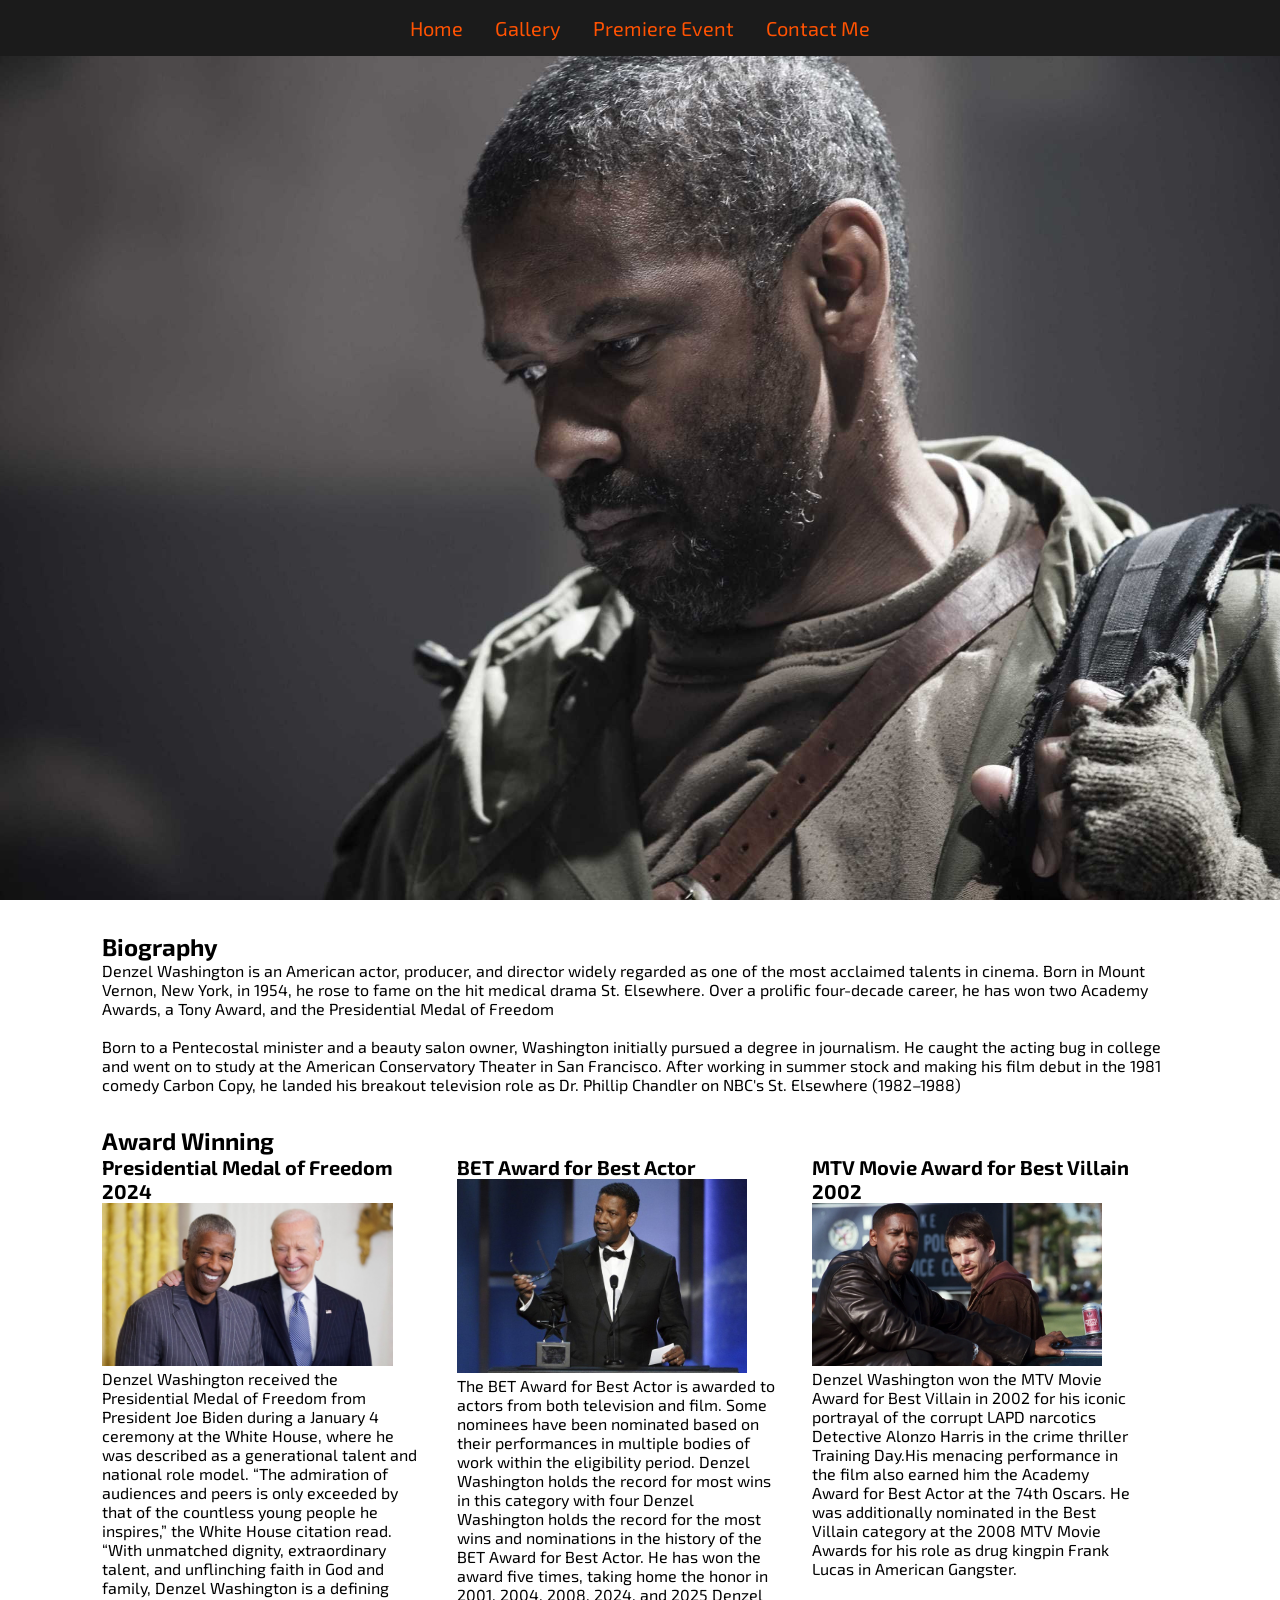
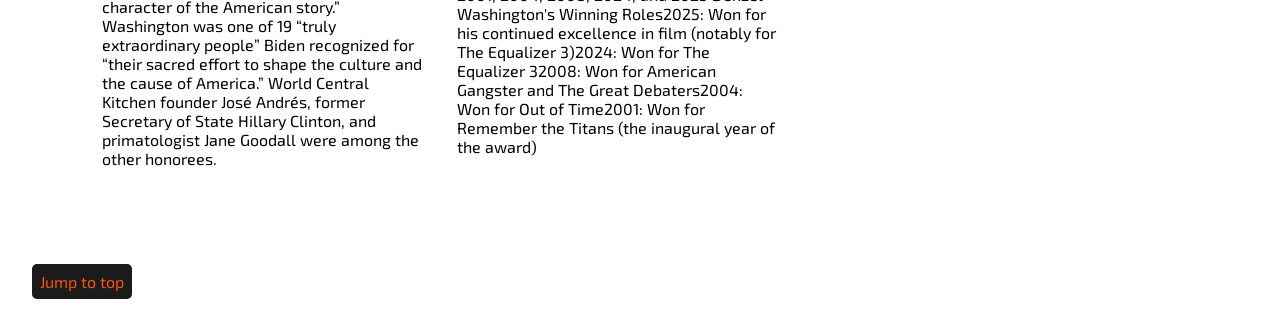
<file: index.html>
<!DOCTYPE html>
<html lang="en">
<head>
    <meta charset="UTF-8">
    <meta name="viewport" content="width=device-width, initial-scale=1.0">
    <link rel="stylesheet" href="css/style.css">
    <link rel="preconnect" href="https://fonts.googleapis.com">
    <link rel="preconnect" href="https://fonts.gstatic.com" crossorigin>
    <link href="https://fonts.googleapis.com/css2?family=Exo+2:ital,wght@0,100..900;1,100..900&display=swap" rel="stylesheet">
    <title>Denzel Washington Portfolio - Home</title>    
</head>
<body>
    <header id="top">
        <nav>
            <div id="btn">
            <svg xmlns="http://www.w3.org/2000/svg" height="40px" viewBox="0 -960 960 960" width="40px" fill="rgb(255, 82, 2)"><path d="M120-240v-80h720v80H120Zm0-200v-80h720v80H120Zm0-200v-80h720v80H120Z"/></svg>
            </div>
            <ul class="side_bar" id="side_bar">
                <li><a href="index.html">Home</a></li>
                <li><a href="gallery.html">Gallery</a></li>
                <li><a href="premiereEvent.html">Premiere Event</a></li>
                <li><a href="contactMe.html">Contact Me</a></li>
            </ul>
        </nav>
        <figure class="slice">
            <div class="photo_container active"> 
            <img src="img/denzelWashingtonPhotoSlice1.jpg" alt="Photo Slice 1">
            </div>
            <div class="photo_container">
            <img src="img/denzelWashingtonPhotoSlice2.jpg" alt="Photo Silce 2">
            </div>
            <div class="photo_container">
            <img src="img/denzelWashingtonPhotoSlice3.jpg" alt="Photo Slice 3">
            </div>
        </figure>
    </header>
    <main>
        <article>
            <h1>Biography</h1>
            <p>Denzel Washington is an American actor, producer, and director widely regarded as one of the most acclaimed talents in cinema. Born in Mount Vernon, New York, in 1954, he rose to fame on the hit medical drama St. Elsewhere. Over a prolific four-decade career, he has won two Academy Awards, a Tony Award, and the Presidential Medal of Freedom</p>
            <br>
            <p>Born to a Pentecostal minister and a beauty salon owner, Washington initially pursued a degree in journalism. He caught the acting bug in college and went on to study at the American Conservatory Theater in San Francisco. After working in summer stock and making his film debut in the 1981 comedy Carbon Copy, he landed his breakout television role as Dr. Phillip Chandler on NBC's St. Elsewhere (1982–1988)</p>
        </article>
        <section>
            <h1>Award Winning</h1>
            <div class="content">
            <div>
                <h2>Presidential Medal of Freedom 2024</h2>
                <img src="img/denzelWashingtonBidenMedalofFreedom.jpg" alt="Medal of Freedom">
                <p>Denzel Washington received the Presidential Medal of Freedom from President Joe Biden during a January 4 ceremony at the White House, where he was described as a generational talent and national role model.
                “The admiration of audiences and peers is only exceeded by that of the countless young people he inspires,” the White House citation read. “With unmatched dignity, extraordinary talent, and unflinching faith in God and family, Denzel Washington is a defining character of the American story.”
                    Washington was one of 19 “truly extraordinary people” Biden recognized for “their sacred effort to shape the culture and the cause of America.” World Central Kitchen founder José Andrés, former Secretary of State Hillary Clinton, and primatologist Jane Goodall were among the other honorees.
                </p>
            </div>
            <div>
                <h2>BET Award for Best Actor</h2>
                <img src="img/denzelWashingtonBETAward.jpg" alt="BET Award">
                <p>The BET Award for Best Actor is awarded to actors from both television and film. Some nominees have been nominated based on their performances in multiple bodies of work within the eligibility period. Denzel Washington holds the record for most wins in this category with four
                    Denzel Washington holds the record for the most wins and nominations in the history of the BET Award for Best Actor. He has won the award five times, taking home the honor in 2001, 2004, 2008, 2024, and 2025
                    Denzel Washington's Winning Roles2025: Won for his continued excellence in film (notably for The Equalizer 3)2024: Won for The Equalizer 32008: Won for American Gangster and The Great Debaters2004: Won for Out of Time2001: Won for Remember the Titans (the inaugural year of the award)
                </p>
            </div>
            <div>
                <h2>MTV Movie Award for Best Villain 2002</h2>
                <img src="img/denzelWashingtonMTVAward.jpg" alt="MTV Movie Award for Best Villain 2002">
                <p>Denzel Washington won the MTV Movie Award for Best Villain in 2002 for his iconic portrayal of the corrupt LAPD narcotics Detective Alonzo Harris in the crime thriller Training Day.His menacing performance in the film also earned him the Academy Award for Best Actor at the 74th Oscars. 
                    He was additionally nominated in the Best Villain category at the 2008 MTV Movie Awards for his role as drug kingpin Frank Lucas in American Gangster.
                </p>
            </div>
            </div>
        </section>
        <a href="#top"> Jump to top </a>
    </main>
    <script src = "js/script.js"></script> 
</body>
</html>
</file>
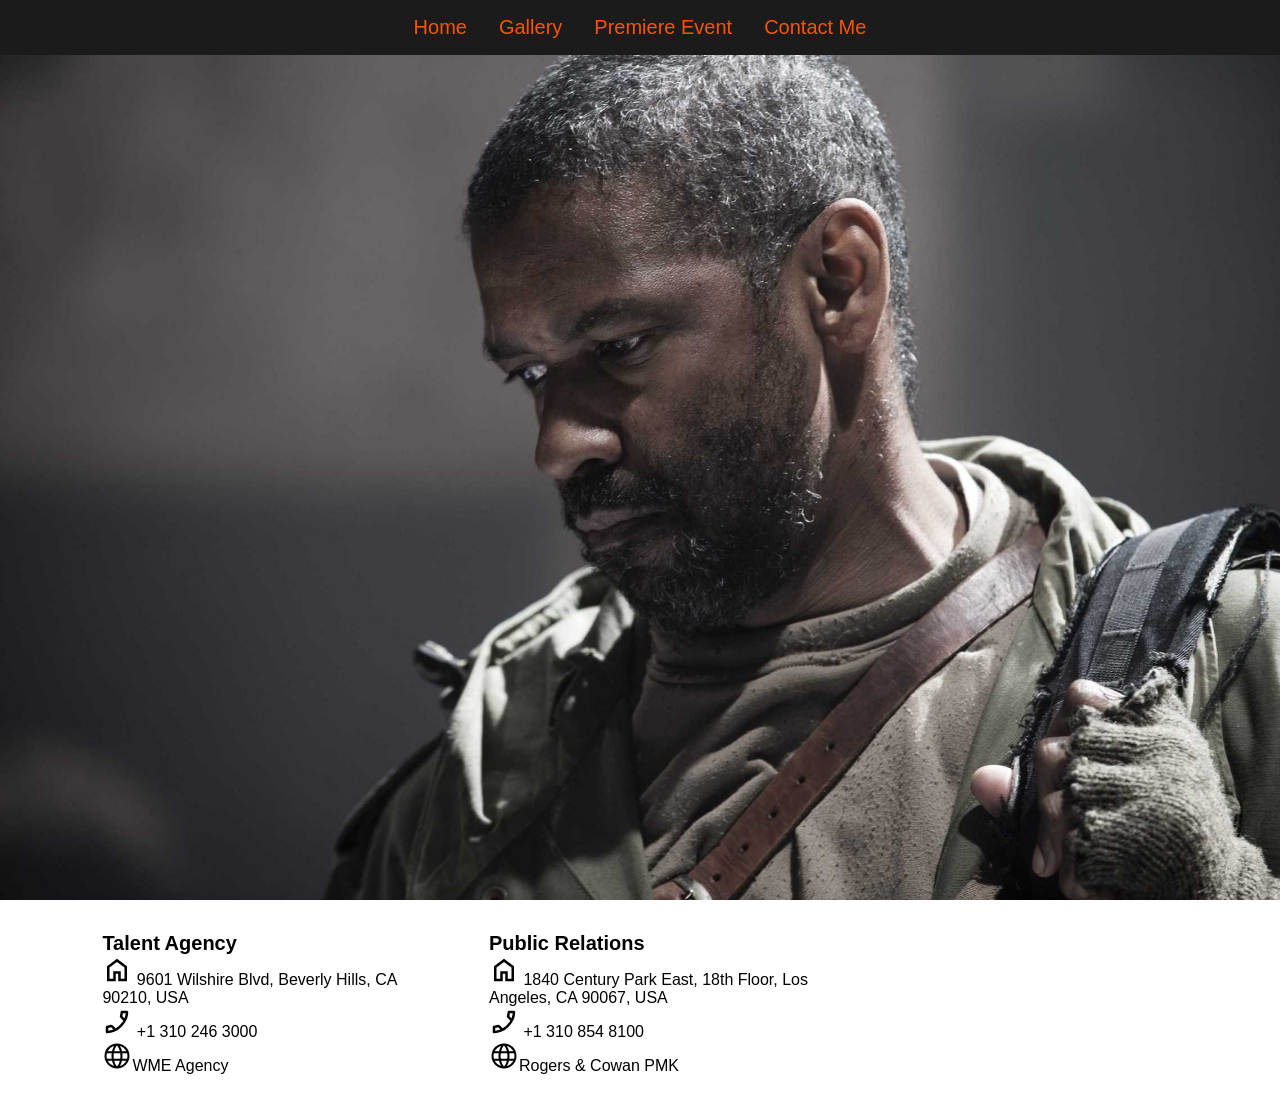
<file: contactMe.html>
<!DOCTYPE html>
<html lang="en">
<head>
    <meta charset="UTF-8">
    <meta name="viewport" content="width=device-width, initial-scale=1.0">
    <link rel="stylesheet" href="css/style.css">
    <title>Denzel Washington Portfolio - Contact Me</title>
</head>
<body>
    <header id="top">
        <nav>
            <div id="btn">
            <svg xmlns="http://www.w3.org/2000/svg" height="40px" viewBox="0 -960 960 960" width="40px" fill="rgb(255, 82, 2)"><path d="M120-240v-80h720v80H120Zm0-200v-80h720v80H120Zm0-200v-80h720v80H120Z"/></svg>
            </div>
            <ul class="side_bar" id="side_bar">
                <li><a href="index.html">Home</a></li>
                <li><a href="gallery.html">Gallery</a></li>
                <li><a href="premiereEvent.html">Premiere Event</a></li>
                <li><a href="contactMe.html">Contact Me</a></li>
            </ul>
        </nav>
        <figure class="slice">
            <div class="photo_container active"> 
            <img src="img/denzelWashingtonPhotoSlice1.jpg" alt="Photo Slice 1">
            </div>
            <div class="photo_container">
            <img src="img/denzelWashingtonPhotoSlice2.jpg" alt="Photo Silce 2">
            </div>
            <div class="photo_container">
            <img src="img/denzelWashingtonPhotoSlice3.jpg" alt="Photo Slice 3">
            </div>
        </figure>
    </header>
    <main>
        <article>
            <div class="content">
            <div>
            <h2>Talent Agency</h2>
            <p><svg xmlns="http://www.w3.org/2000/svg" height="30px" viewBox="0 -960 960 960" width="30px" fill="black"><path d="M240-200h120v-240h240v240h120v-360L480-740 240-560v360Zm-80 80v-480l320-240 320 240v480H520v-240h-80v240H160Zm320-350Z"/></svg> 9601 Wilshire Blvd, Beverly Hills, CA 90210, USA</p>
            <p><svg xmlns="http://www.w3.org/2000/svg" height="30px" viewBox="0 -960 960 960" width="30px" fill="black"><path d="M162-120q-18 0-30-12t-12-30v-162q0-13 9-23.5t23-14.5l138-28q14-2 28.5 2.5T342-374l94 94q38-22 72-48.5t65-57.5q33-32 60.5-66.5T681-524l-97-98q-8-8-11-19t-1-27l26-140q2-13 13-22.5t25-9.5h162q18 0 30 12t12 30q0 125-54.5 247T631-329Q531-229 409-174.5T162-120Zm556-480q17-39 26-79t14-81h-88l-18 94 66 66ZM360-244l-66-66-94 20v88q41-3 81-14t79-28Zm358-356ZM360-244Z"/></svg> +1 310 246 3000 </p>
            <p><svg xmlns="http://www.w3.org/2000/svg" height="30px" viewBox="0 -960 960 960" width="30px" fill="black"><path d="M323.67-111.5q-73-31.5-127.17-85.67-54.17-54.16-85.33-127.5Q80-398 80-481.5q0-83.5 31.17-156 31.16-72.5 85.33-126.67 54.17-54.16 127.17-85 73-30.83 156.5-30.83t156.33 30.83q72.83 30.84 127 85Q817.67-710 848.83-637.5 880-565 880-481.5t-31.17 156.83q-31.16 73.34-85.33 127.5-54.17 54.17-127 85.67T480.17-80q-83.5 0-156.5-31.5ZM480-146q32-36 54-80t36-101.33H390.67Q404-272.67 426-227.67T480-146Zm-91.33-13.33q-22.67-36.34-39.17-77.5Q333-278 322-327.33H182.67q35 64 82.83 103.33t123.17 64.67ZM572-160q66.67-21.33 119.5-64.33t85.83-103H638.67Q627-278.67 610.83-237.5 594.67-196.33 572-160ZM158-394h151.33q-3-24.67-3.83-45.5-.83-20.83-.83-41.83 0-23.67 1.16-43.17Q307-544 310-566.67H158q-6.33 22.67-8.83 41.84-2.5 19.16-2.5 43.5 0 24.33 2.5 44.5 2.5 20.16 8.83 42.83Zm219.33 0h206q3.67-27.33 4.84-46.83 1.16-19.5 1.16-40.5 0-20.34-1.16-39.17-1.17-18.83-4.84-46.17h-206q-3.66 27.34-4.83 46.17-1.17 18.83-1.17 39.17 0 21 1.17 40.5t4.83 46.83ZM650-394h152q6.33-22.67 8.83-42.83 2.5-20.17 2.5-44.5 0-24.34-2.5-43.5-2.5-19.17-8.83-41.84H650.67q3 30 4.16 48.84Q656-499 656-481.33q0 21.66-1.5 41.16-1.5 19.5-4.5 46.17Zm-12-239.33h139.33Q745.67-696 692.83-739q-52.83-43-121.5-61.67Q594-765 610.17-724.5 626.33-684 638-633.33Zm-247.33 0h180q-11.34-50-35-96-23.67-46-55.67-83.34-30 30-51 72.34-21 42.33-38.33 107Zm-208 0h140Q333-682 348.83-722.17 364.67-762.33 388-800q-68.67 18.67-120.5 61t-84.83 105.67Z"/></svg>WME Agency</p>
            </div>
            <br>
            <div>
            <h2>Public Relations</h2>
            <p><svg xmlns="http://www.w3.org/2000/svg" height="30px" viewBox="0 -960 960 960" width="30px" fill="black"><path d="M240-200h120v-240h240v240h120v-360L480-740 240-560v360Zm-80 80v-480l320-240 320 240v480H520v-240h-80v240H160Zm320-350Z"/></svg> 1840 Century Park East, 18th Floor, Los Angeles, CA 90067, USA</p>
            <p><svg xmlns="http://www.w3.org/2000/svg" height="30px" viewBox="0 -960 960 960" width="30px" fill="black"><path d="M162-120q-18 0-30-12t-12-30v-162q0-13 9-23.5t23-14.5l138-28q14-2 28.5 2.5T342-374l94 94q38-22 72-48.5t65-57.5q33-32 60.5-66.5T681-524l-97-98q-8-8-11-19t-1-27l26-140q2-13 13-22.5t25-9.5h162q18 0 30 12t12 30q0 125-54.5 247T631-329Q531-229 409-174.5T162-120Zm556-480q17-39 26-79t14-81h-88l-18 94 66 66ZM360-244l-66-66-94 20v88q41-3 81-14t79-28Zm358-356ZM360-244Z"/></svg> +1 310 854 8100 </p>
            <p><svg xmlns="http://www.w3.org/2000/svg" height="30px" viewBox="0 -960 960 960" width="30px" fill="black"><path d="M323.67-111.5q-73-31.5-127.17-85.67-54.17-54.16-85.33-127.5Q80-398 80-481.5q0-83.5 31.17-156 31.16-72.5 85.33-126.67 54.17-54.16 127.17-85 73-30.83 156.5-30.83t156.33 30.83q72.83 30.84 127 85Q817.67-710 848.83-637.5 880-565 880-481.5t-31.17 156.83q-31.16 73.34-85.33 127.5-54.17 54.17-127 85.67T480.17-80q-83.5 0-156.5-31.5ZM480-146q32-36 54-80t36-101.33H390.67Q404-272.67 426-227.67T480-146Zm-91.33-13.33q-22.67-36.34-39.17-77.5Q333-278 322-327.33H182.67q35 64 82.83 103.33t123.17 64.67ZM572-160q66.67-21.33 119.5-64.33t85.83-103H638.67Q627-278.67 610.83-237.5 594.67-196.33 572-160ZM158-394h151.33q-3-24.67-3.83-45.5-.83-20.83-.83-41.83 0-23.67 1.16-43.17Q307-544 310-566.67H158q-6.33 22.67-8.83 41.84-2.5 19.16-2.5 43.5 0 24.33 2.5 44.5 2.5 20.16 8.83 42.83Zm219.33 0h206q3.67-27.33 4.84-46.83 1.16-19.5 1.16-40.5 0-20.34-1.16-39.17-1.17-18.83-4.84-46.17h-206q-3.66 27.34-4.83 46.17-1.17 18.83-1.17 39.17 0 21 1.17 40.5t4.83 46.83ZM650-394h152q6.33-22.67 8.83-42.83 2.5-20.17 2.5-44.5 0-24.34-2.5-43.5-2.5-19.17-8.83-41.84H650.67q3 30 4.16 48.84Q656-499 656-481.33q0 21.66-1.5 41.16-1.5 19.5-4.5 46.17Zm-12-239.33h139.33Q745.67-696 692.83-739q-52.83-43-121.5-61.67Q594-765 610.17-724.5 626.33-684 638-633.33Zm-247.33 0h180q-11.34-50-35-96-23.67-46-55.67-83.34-30 30-51 72.34-21 42.33-38.33 107Zm-208 0h140Q333-682 348.83-722.17 364.67-762.33 388-800q-68.67 18.67-120.5 61t-84.83 105.67Z"/></svg>Rogers & Cowan PMK</p>
            </div>
            </div>
        </article>
    </main>
    <script src = "js/script.js"></script>
</body>
</html>
</file>
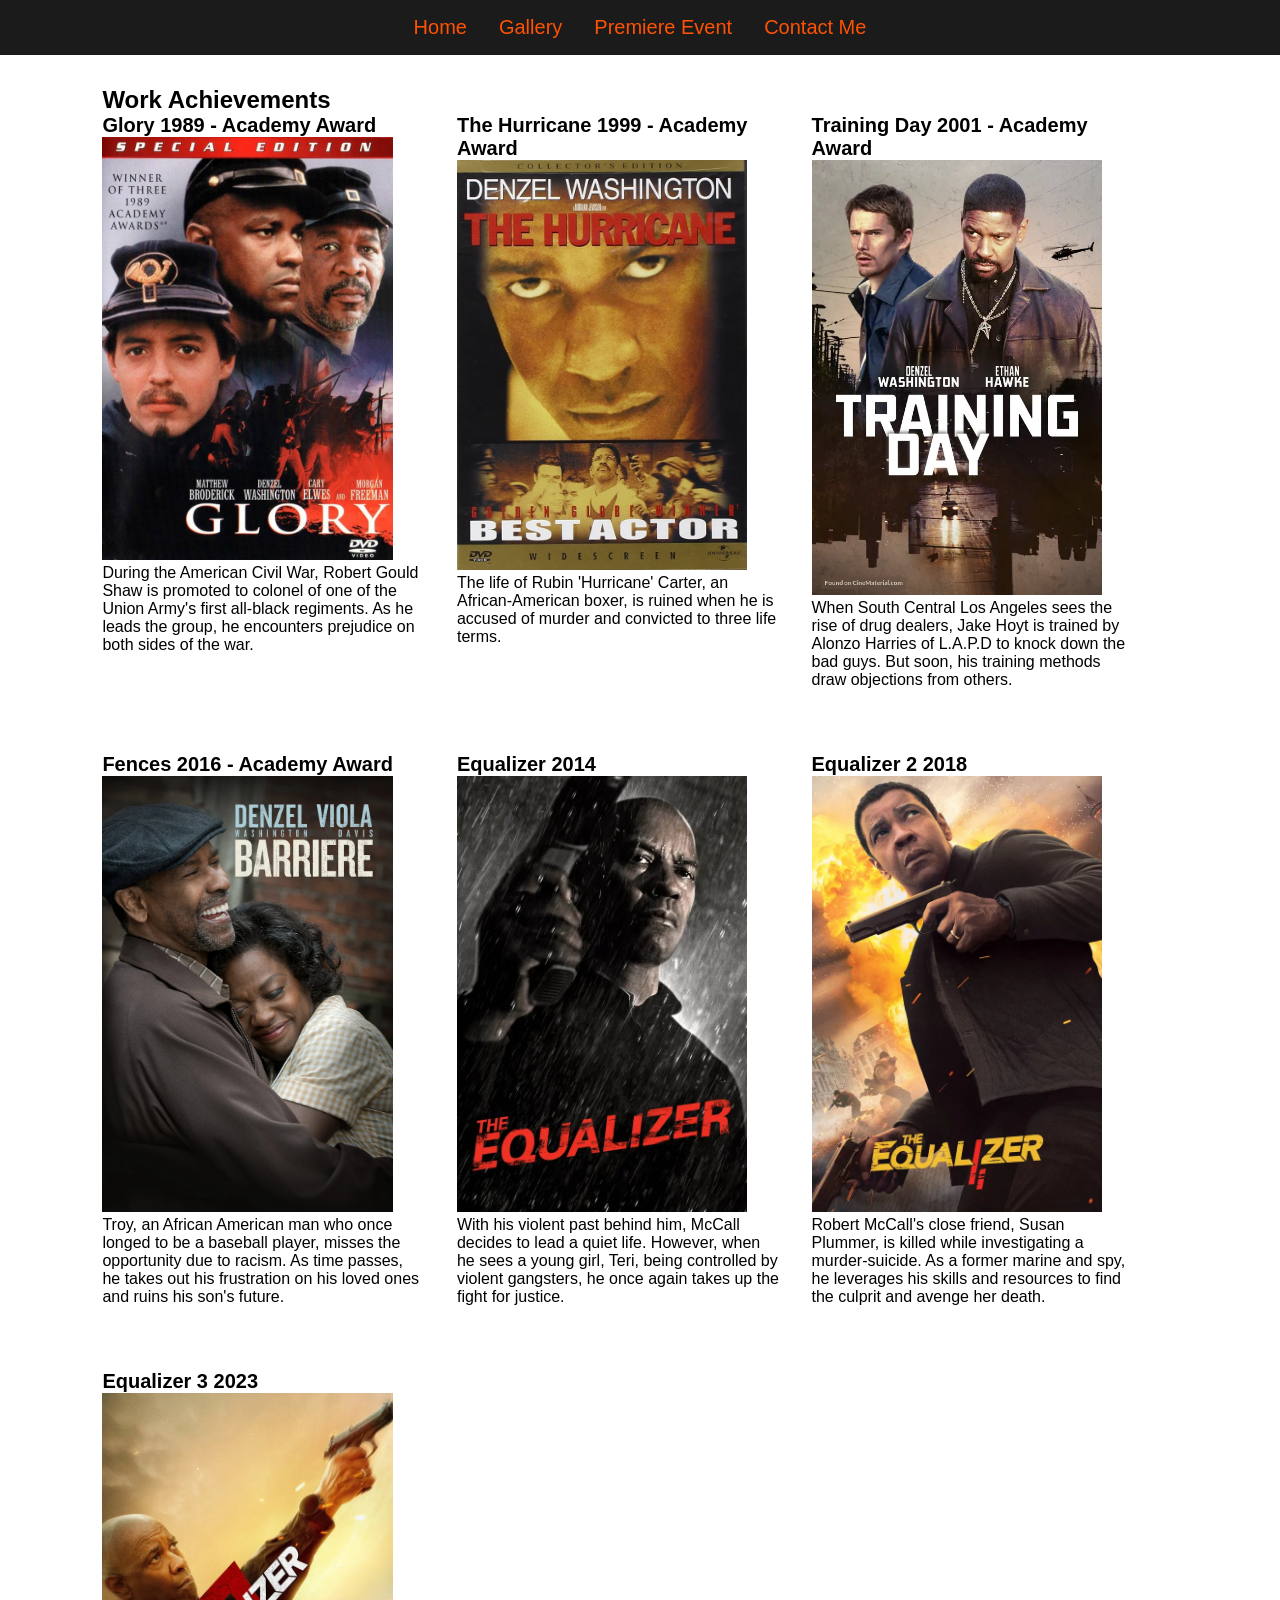
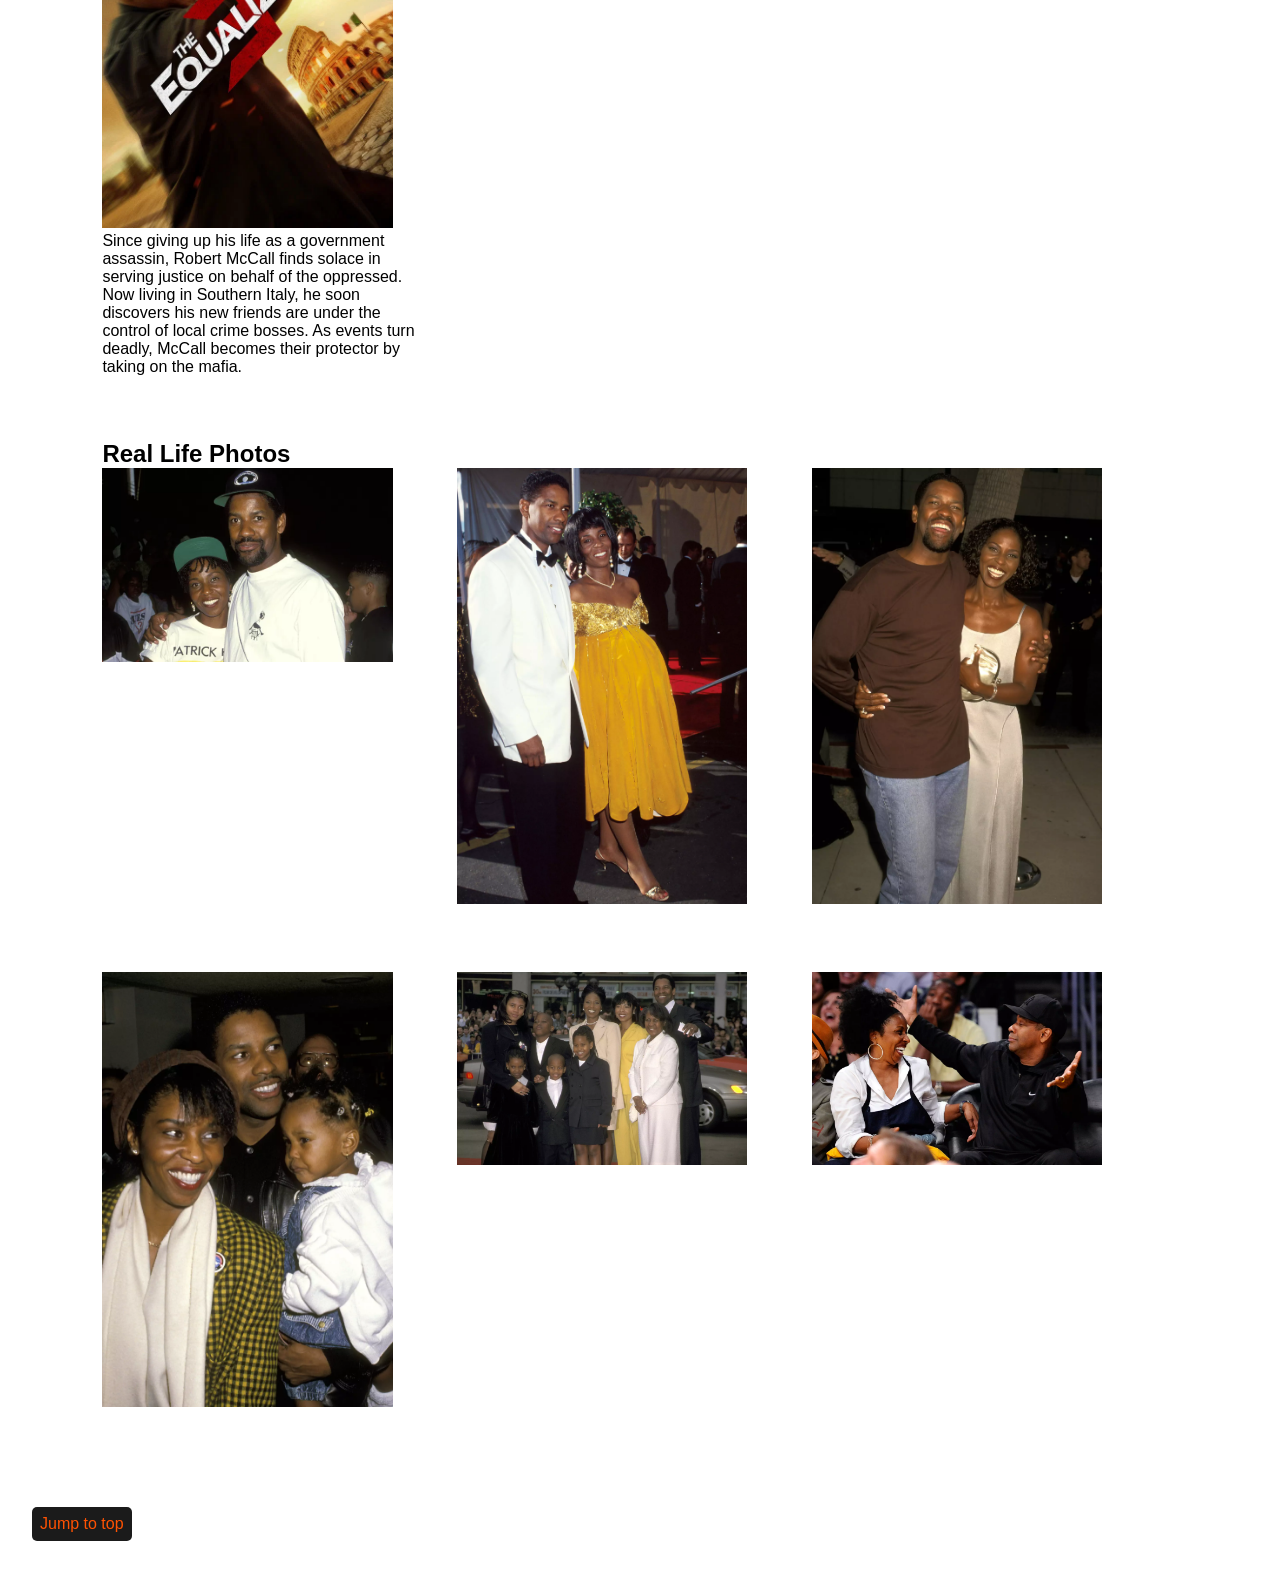
<file: gallery.html>
<!DOCTYPE html>
<html lang="en">
<head>
    <meta charset="UTF-8">
    <meta name="viewport" content="width=device-width, initial-scale=1.0">
    <link rel="stylesheet" href="css/style.css">
    <title>Denzel Washington Portfolio - Gallery</title>
</head>
<body>
    <header id="top" style="position: absolute;">
        <nav>
            <div id="btn">
            <svg xmlns="http://www.w3.org/2000/svg" height="40px" viewBox="0 -960 960 960" width="40px" fill="rgb(255, 82, 2)"><path d="M120-240v-80h720v80H120Zm0-200v-80h720v80H120Zm0-200v-80h720v80H120Z"/></svg>
            </div>
            <ul class="side_bar" id="side_bar">
                <li><a href="index.html">Home</a></li>
                <li><a href="gallery.html">Gallery</a></li>
                <li><a href="premiereEvent.html">Premiere Event</a></li>
                <li><a href="contactMe.html">Contact Me</a></li>
            </ul>
        </nav>
    </header>
    <br>
    <br>
    <br>
    <main>
        <section>
            <h1>Work Achievements</h1>
            <div class="content">
            <div>
                <h2>Glory 1989 - Academy Award</h2>
                <img src="img/glory1989.jpg" alt="Movie Glory 1989 Academy Award for Best Actor in a Supporting Role">
                <p>During the American Civil War, Robert Gould Shaw is promoted to colonel of one of the Union Army's first all-black regiments. As he leads the group, he encounters prejudice on both sides of the war.</p>
            </div>
            <div>
                <h2>The Hurricane 1999 - Academy Award</h2>
                <img src="img/theHurricane1999.jpg" alt="Movie The Hurricane 1999  Academy Award for Best Actor in a Supporting Role">
                <p>The life of Rubin 'Hurricane' Carter, an African-American boxer, is ruined when he is accused of murder and convicted to three life terms.</p>
            </div>
            <div>
                <h2>Training Day 2001 - Academy Award</h2>
                <img src="img/trainingDay2001.webp" alt="Movie Training Day 2001  Academy Award for Best Actor in a Supporting Role">
                <p>When South Central Los Angeles sees the rise of drug dealers, Jake Hoyt is trained by Alonzo Harries of L.A.P.D to knock down the bad guys. But soon, his training methods draw objections from others.</p>
            </div>
            <div>
                <h2>Fences 2016 - Academy Award</h2>
                <img src="img/fences2016.webp" alt="Fences 2016 Academy Award for Best Actor in a Supporting Role">
                <p>Troy, an African American man who once longed to be a baseball player, misses the opportunity due to racism. As time passes, he takes out his frustration on his loved ones and ruins his son's future.</p>
            </div>
            <div>
                <h2>Equalizer 2014</h2>
                <img src="img/equalizer.webp" alt="Equalizer 2014">
                <p>With his violent past behind him, McCall decides to lead a quiet life. However, when he sees a young girl, Teri, being controlled by violent gangsters, he once again takes up the fight for justice.</p>
            </div>
            <div>
                <h2>Equalizer 2 2018</h2>
                <img src="img/equalizer2.webp" alt="Equalizer 2 2018">
                <p>Robert McCall's close friend, Susan Plummer, is killed while investigating a murder-suicide. As a former marine and spy, he leverages his skills and resources to find the culprit and avenge her death.</p>
            </div>
            <div>
                <h2>Equalizer 3 2023</h2>
                <img src="img/equalizer3.webp" alt="Equalizer 2 2023">
                <p>Since giving up his life as a government assassin, Robert McCall finds solace in serving justice on behalf of the oppressed. Now living in Southern Italy, he soon discovers his new friends are under the control of local crime bosses. As events turn deadly, McCall becomes their protector by taking on the mafia.</p>
            </div>
            </div>
        </section>
        <section>
            <h1>Real Life Photos</h1>
            <div class="content">
            <div>    
                <img src="img/denzelWashingtonRealLife1.webp" alt="Real Life Photo of Denzel Washington 1">
            </div>
            <div>
                <img src="img/denzelWashingtonRealLife2.webp" alt="Real Life Photo of Denzel Washington 2">
            </div>
            <div>
                <img src="img/denzelWashingtonRealLife3.webp" alt="Real Life Photo of Denzel Washington 3">
            </div>
            <div>
                <img src="img/denzelWashingtonRealLife4.webp" alt="Real Life Photo of Denzel Washington 4">
            </div>
            <div>
                <img src="img/denzelWashingtonRealLife5.webp" alt="Real Life Photo of Denzel Washington 5">
            </div>
            <div>
                <img src="img/denzelWashingtonRealLife6.webp" alt="Real Life Photo of Denzel Washington 6">
            </div>
            </div>
        </section>
        <a href="#top"> Jump to top </a>
    </main>
    <script src = "js/script.js"></script>
</body>
</html>
</file>
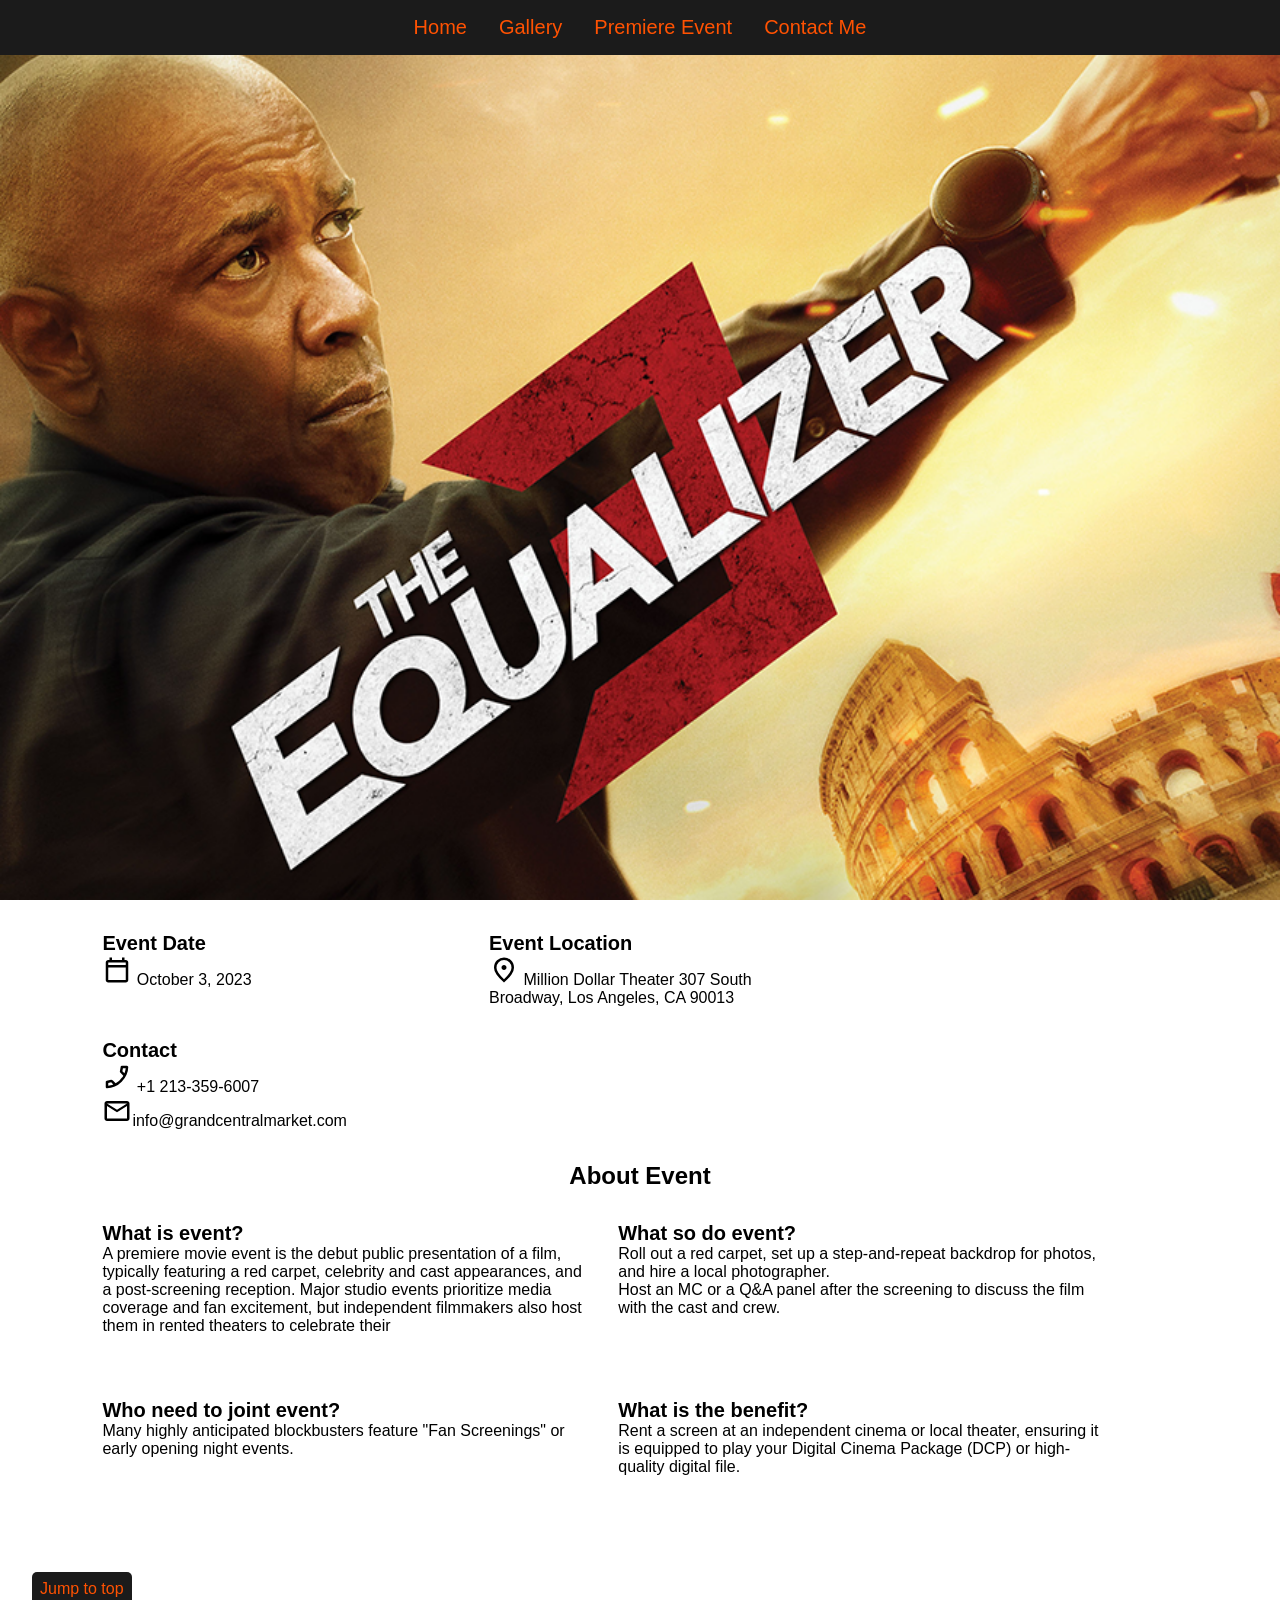
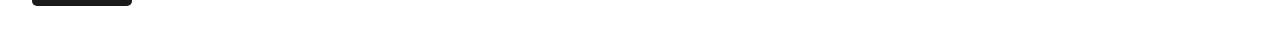
<file: premiereEvent.html>
<!DOCTYPE html>
<html lang="en">
<head>
    <meta charset="UTF-8">
    <meta name="viewport" content="width=device-width, initial-scale=1.0">
    <link rel="stylesheet" href="css/style.css">
    <title>Denzel Washington Portfolio - Premiere Event</title>
</head>
<body>
    <header id="top">
        <nav>
            <div id="btn">
            <svg xmlns="http://www.w3.org/2000/svg" height="40px" viewBox="0 -960 960 960" width="40px" fill="rgb(255, 82, 2)"><path d="M120-240v-80h720v80H120Zm0-200v-80h720v80H120Zm0-200v-80h720v80H120Z"/></svg>
            </div>
            <ul class="side_bar" id="side_bar">
                <li><a href="index.html">Home</a></li>
                <li><a href="gallery.html">Gallery</a></li>
                <li><a href="premiereEvent.html">Premiere Event</a></li>
                <li><a href="contactMe.html">Contact Me</a></li>
            </ul>
        </nav>
        <figure class="slice">
            <div class="photo_container active"> 
            <img src="img/equalizer3Backdrop1.webp" alt="Photo Slice 1">
            </div>
            <div class="photo_container">
            <img src="img/equalizer2.webp" alt="Photo Silce 2">
            </div>
            <div class="photo_container">
            <img src="img/equalizer3.webp" alt="Photo Slice 3">
            </div>
        </figure>
    </header>
    <main>
        <article>
            <div class="content">
            <div>
            <h2>Event Date</h2>
            <p><svg xmlns="http://www.w3.org/2000/svg" height="30px" viewBox="0 -960 960 960" width="30px" fill="black"><path d="M200-80q-33 0-56.5-23.5T120-160v-560q0-33 23.5-56.5T200-800h40v-80h80v80h320v-80h80v80h40q33 0 56.5 23.5T840-720v560q0 33-23.5 56.5T760-80H200Zm0-80h560v-400H200v400Zm0-480h560v-80H200v80Zm0 0v-80 80Z"/></svg> October 3, 2023</p>
            </div>
            <br>
            <div>
            <h2>Event Location</h2>
            <p><svg xmlns="http://www.w3.org/2000/svg" height="30px" viewBox="0 -960 960 960" width="30px" fill="black"><path d="M536.5-503.5Q560-527 560-560t-23.5-56.5Q513-640 480-640t-56.5 23.5Q400-593 400-560t23.5 56.5Q447-480 480-480t56.5-23.5ZM480-186q122-112 181-203.5T720-552q0-109-69.5-178.5T480-800q-101 0-170.5 69.5T240-552q0 71 59 162.5T480-186Zm0 106Q319-217 239.5-334.5T160-552q0-150 96.5-239T480-880q127 0 223.5 89T800-552q0 100-79.5 217.5T480-80Zm0-480Z"/></svg> Million Dollar Theater 307 South Broadway, Los Angeles, CA 90013</p>
            </div>
            <br>
            <div>
            <h2>Contact</h2>
            <p><svg xmlns="http://www.w3.org/2000/svg" height="30px" viewBox="0 -960 960 960" width="30px" fill="black"><path d="M162-120q-18 0-30-12t-12-30v-162q0-13 9-23.5t23-14.5l138-28q14-2 28.5 2.5T342-374l94 94q38-22 72-48.5t65-57.5q33-32 60.5-66.5T681-524l-97-98q-8-8-11-19t-1-27l26-140q2-13 13-22.5t25-9.5h162q18 0 30 12t12 30q0 125-54.5 247T631-329Q531-229 409-174.5T162-120Zm556-480q17-39 26-79t14-81h-88l-18 94 66 66ZM360-244l-66-66-94 20v88q41-3 81-14t79-28Zm358-356ZM360-244Z"/></svg> +1 213-359-6007 </p>
            <p><svg xmlns="http://www.w3.org/2000/svg" height="30px" viewBox="0 -960 960 960" width="30px" fill="black"><path d="M160-160q-33 0-56.5-23.5T80-240v-480q0-33 23.5-56.5T160-800h640q33 0 56.5 23.5T880-720v480q0 33-23.5 56.5T800-160H160Zm320-280L160-640v400h640v-400L480-440Zm0-80 320-200H160l320 200ZM160-640v-80 480-400Z"/></svg>info@grandcentralmarket.com</p>
            </div>
            </div>
        </article>
        <section>
            <h1 id="event">About Event</h1>
            <div class="content_event">
            <div>
                <h2>What is event?</h2>
                <p>A premiere movie event is the debut public presentation of a film, typically featuring a red carpet, celebrity and cast appearances, and a post-screening reception. Major studio events prioritize media coverage and fan excitement, but independent filmmakers also host them in rented theaters to celebrate their</p>
            </div>
            <div>
                <h2>What so do event?</h2>
                <p>Roll out a red carpet, set up a step-and-repeat backdrop for photos, and hire a local photographer.</p>
                <p>Host an MC or a Q&A panel after the screening to discuss the film with the cast and crew.</p>
            </div>
            <div>
                <h2>Who need to joint event?</h2>
                <p>Many highly anticipated blockbusters feature "Fan Screenings" or early opening night events.</p>
            </div>
            <div>
                <h2>What is the benefit?</h2>
                <p>Rent a screen at an independent cinema or local theater, ensuring it is equipped to play your Digital Cinema Package (DCP) or high-quality digital file.</p>
            </div>
            </div>
        </section>
        <a href="#top"> Jump to top </a>
    </main>
    <script src = "js/script.js"></script>
</body>
</html>
</file>
<file: css/style.css>
*{
    margin: 0;
    padding: 0;
    box-sizing: border-box;
    font-family: "Exo 2", sans-serif;
    font-optical-sizing: auto;
}

header{
    position: relative;
    width: 100%;
    height: 50vh;
}

nav{
    width: 40%;
    margin: 2rem;
    position: fixed;
    
}

nav .side_bar{
    display: flex;
    flex-direction: column;
    list-style: none;
    width: 100%;
    background-color: rgb(27, 27, 27);
    opacity: 0;
    visibility: hidden;
    transition: 0.3s ease-in;
    transform: translateY(10px);
}

nav .side_bar.show{
    opacity: 1;
    visibility: visible;
    transform: translateY(0px);
}

nav a{
    text-decoration: none;
    padding: 1rem;
    color: rgb(255, 82, 2);
    font-size: 1.25rem;
    display: block;
}

nav a:hover{
    background-color: rgb(255, 82, 2);
    color: white;
}

figure .photo_container{
    position: absolute;
    width: 100%;
    height: 50vh;
    opacity: 0;
    visibility: hidden;
    transition: 0.3s ease-in;
    z-index: -99999;
}

figure .photo_container.active{
    opacity: 1;
    visibility: visible;
}

figure img{
    width: 100%;
    height: 100%;
    object-fit: cover;
}

article, section{
    margin: 2rem 8%;
}

h2{
    font-size: 1.25rem;
}

section img{
    width: 90%;
}

section div{
    margin-bottom: 2rem;
}

main a{
   display: inline-block;
   margin: 2rem;
   padding: 0.5rem; 
   text-decoration: none;
   background-color: rgb(27, 27, 27);
   border-radius: 5px; 
   color:  rgb(255, 82, 2);
}

@media screen and (min-width:1100px) {
    header{
        height: 100vh;
    }

    figure .photo_container{
        height: 100vh;
    }
    .content{
        display: flex;
        gap: 2rem;
        flex-wrap: wrap;
    }

    .content div{
        width: 30%;
    }
    .content_event{
        display: flex;
        flex-wrap: wrap;
        gap: 2rem;
    }

    .content_event div{
        width: 45%;
    }

    #btn{
        display: none;
    }

    nav .side_bar{
    flex-direction: row;
    justify-content: center;
    opacity: 1;
    visibility: visible;
    transform: translateY(0px);
    }

    nav{
        margin: 0;
        width: 100%;
    }

    #event{
        text-align: center;
        margin-bottom: 2rem;
    }

}

@media (prefers-reduced-motion: reduce) {
    html {
    scroll-behavior: none;
    }
}
@media (prefers-color-scheme: dark){
    body{
        background-color: #272727;
    }

    *{
        color: white;
    }

    main svg{
        fill:white;
    }
    
}
</file>
